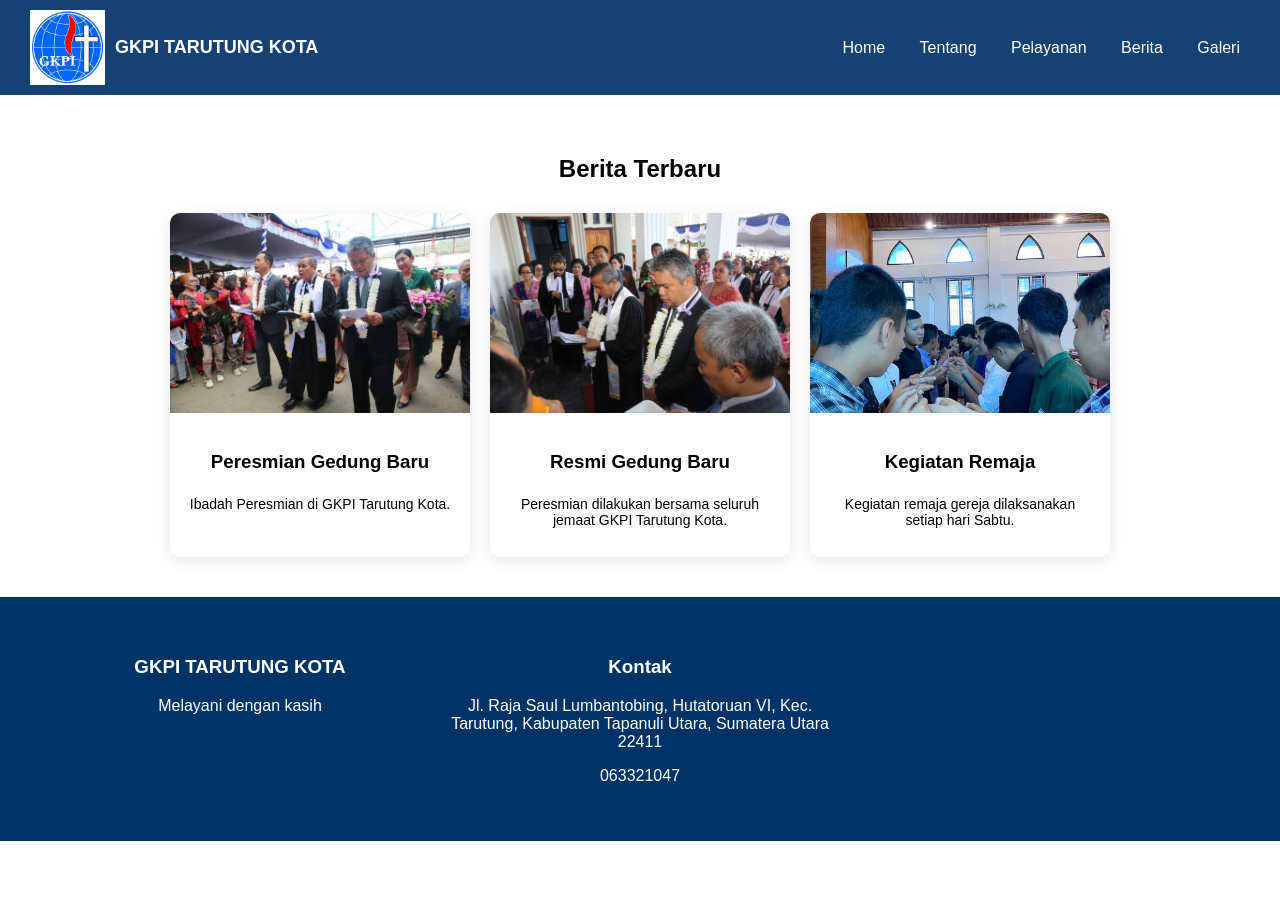
<file: berita.html>
<!DOCTYPE html>
<html>
<head>
    <title>Berita Gereja</title>
    <link rel="stylesheet" href="css/style.css">
</head>
<body>

<!-- Navbar -->
<header>
    <div class="header-left">
        <img src="images/gkpi.jpeg" class="logo">
        <span class="judul">GKPI TARUTUNG KOTA</span>
    </div>
    <nav>
        <a href="index.html">Home</a>
        <a href="tentang.html">Tentang</a>
        <a href="pelayanan.html">Pelayanan</a>
        <a href="berita.html">Berita</a>
        <a href="galeri.html">Galeri</a>
    </nav>
</header>

<section class="berita">
    <h2>Berita Terbaru</h2>

    <div class="berita-container">

        <div class="berita-card">
            <img src="images/resmi.png" alt="">
            <h3>Peresmian Gedung Baru</h3>
            <p>Ibadah Peresmian di GKPI Tarutung Kota.</p>
        </div>

        <div class="berita-card">
            <img src="images/gunting.png"">
            <h3>Resmi Gedung Baru</h3>
            <p>Peresmian dilakukan bersama seluruh jemaat GKPI Tarutung Kota.</p>
        </div>

        <div class="berita-card">
            <img src="images/pelayananremaja.jpg" alt="">
            <h3>Kegiatan Remaja</h3>
            <p>Kegiatan remaja gereja dilaksanakan setiap hari Sabtu.</p>
        </div>

    </div>
</section>

<!-- Footer -->
<footer>
    <div class="footer-grid">

        <div>
            <h3>GKPI TARUTUNG KOTA</h3>
            <p>Melayani dengan kasih</p>
        </div>

        <div>
            <h3>Kontak</h3>
            <p>Jl. Raja Saul Lumbantobing, Hutatoruan VI, Kec. Tarutung, Kabupaten Tapanuli Utara, Sumatera Utara 22411</p>
            <p>063321047</p>
        </div>

    </div>
</footer>

</body>
</html>
</file>
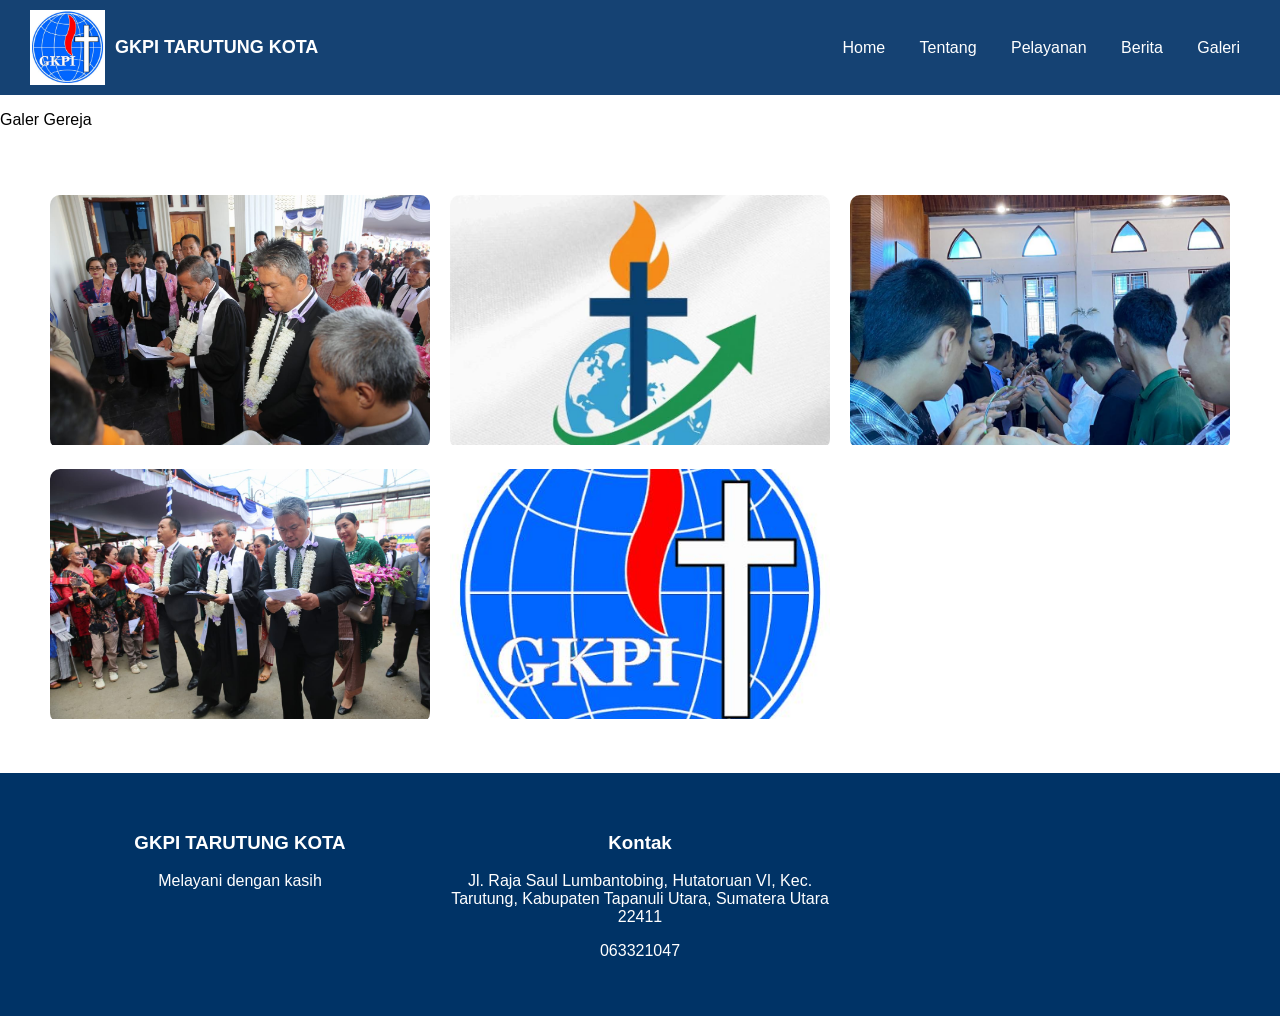
<file: galeri.html>
<!DOCTYPE html>
<html>
<head>
    <title>Galeri Gereja</title>
    <link rel="stylesheet" href="css/style.css">
</head>
<body>

<!-- Navbar -->
<header>
    <div class="header-left">
        <img src="images/gkpi.jpeg" class="logo">
        <span class="judul">GKPI TARUTUNG KOTA</span>
    </div>
    <nav>
        <a href="index.html">Home</a>
        <a href="tentang.html">Tentang</a>
        <a href="pelayanan.html">Pelayanan</a>
        <a href="berita.html">Berita</a>
        <a href="galeri.html">Galeri</a>
    </nav>
</header>

<section class="content">
    <p>
        Galer Gereja
    </p>
</section>
<section class="galeri-container">

    <div class="galeri-item">
        <img src="images/gunting.png">
    </div>

    <div class="galeri-item">
        <img src="images/injil.png">
    </div>

    <div class="galeri-item">
        <img src="images/pelayananremaja.jpg">
    </div>

    <div class="galeri-item">
        <img src="images/resmi.png">
    </div>

    <div class="galeri-item">
        <img src="images/gkpi.jpeg">
    </div>

</section>
<!-- Footer -->
<footer>
    <div class="footer-grid">

        <div>
            <h3>GKPI TARUTUNG KOTA</h3>
            <p>Melayani dengan kasih</p>
        </div>

        <div>
            <h3>Kontak</h3>
            <p>Jl. Raja Saul Lumbantobing, Hutatoruan VI, Kec. Tarutung, Kabupaten Tapanuli Utara, Sumatera Utara 22411</p>
            <p>063321047</p>
        </div>

    </div>
</footer>


</body>
</html>
</file>
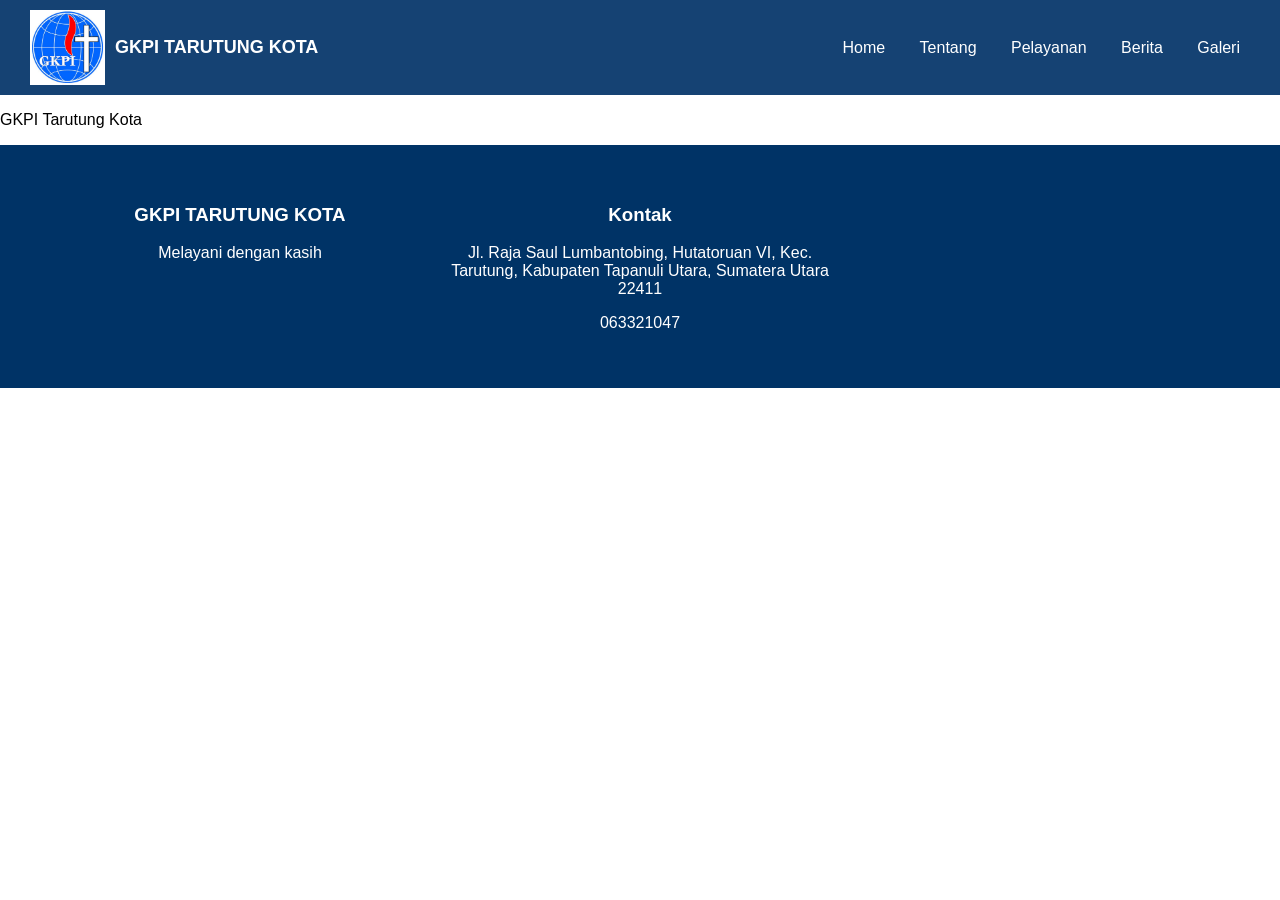
<file: kontak.html>
<!DOCTYPE html>
<html>
<head>
    <title>Kontak Gereja</title>
    <link rel="stylesheet" href="css/style.css">
</head>
<body>

<!-- Navbar -->
<header>
    <div class="header-left">
        <img src="images/gkpi.jpeg" class="logo">
        <span class="judul">GKPI TARUTUNG KOTA</span>
    </div>
    <nav>
        <a href="index.html">Home</a>
        <a href="tentang.html">Tentang</a>
        <a href="pelayanan.html">Pelayanan</a>
        <a href="berita.html">Berita</a>
        <a href="galeri.html">Galeri</a>
    </nav>
</header>

<section class="content">
    <p>
        GKPI Tarutung Kota 
    </p>
</section>

<!-- Footer -->
<footer>
    <div class="footer-grid">

        <div>
            <h3>GKPI TARUTUNG KOTA</h3>
            <p>Melayani dengan kasih</p>
        </div>

        <div>
            <h3>Kontak</h3>
            <p>Jl. Raja Saul Lumbantobing, Hutatoruan VI, Kec. Tarutung, Kabupaten Tapanuli Utara, Sumatera Utara 22411</p>
            <p>063321047</p>
        </div>

    </div>
</footer>


</body>
</html>
</file>
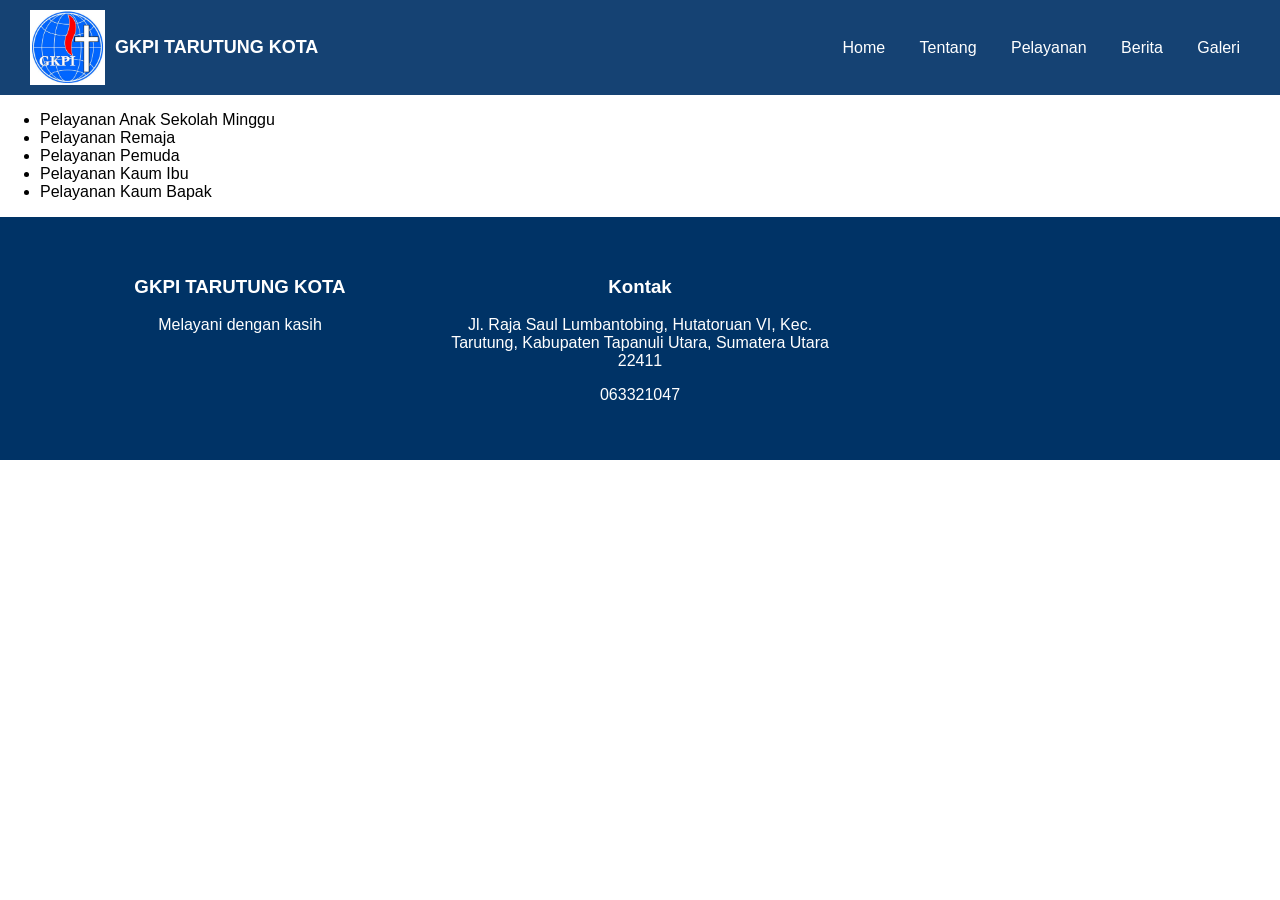
<file: pelayanan.html>
<!DOCTYPE html>
<html>
<head>
    <title>Pelayanan Gereja</title>
    <link rel="stylesheet" href="css/style.css">
</head>
<body>

<!-- Navbar -->
<header>
    <div class="header-left">
        <img src="images/gkpi.jpeg" class="logo">
        <span class="judul">GKPI TARUTUNG KOTA</span>
    </div>
    <nav>
        <a href="index.html">Home</a>
        <a href="tentang.html">Tentang</a>
        <a href="pelayanan.html">Pelayanan</a>
        <a href="berita.html">Berita</a>
        <a href="galeri.html">Galeri</a>
    </nav>
</header>


<section class="content">
    <ul>
        <li>Pelayanan Anak Sekolah Minggu</li>
        <li>Pelayanan Remaja</li>
        <li>Pelayanan Pemuda</li>
        <li>Pelayanan Kaum Ibu</li>
        <li>Pelayanan Kaum Bapak</li>
    </ul>
</section>


<!-- Footer -->
<footer>
    <div class="footer-grid">

        <div>
            <h3>GKPI TARUTUNG KOTA</h3>
            <p>Melayani dengan kasih</p>
        </div>

        <div>
            <h3>Kontak</h3>
            <p>Jl. Raja Saul Lumbantobing, Hutatoruan VI, Kec. Tarutung, Kabupaten Tapanuli Utara, Sumatera Utara 22411</p>
            <p>063321047</p>
        </div>

    </div>
</footer>

</body>
</html>
</file>
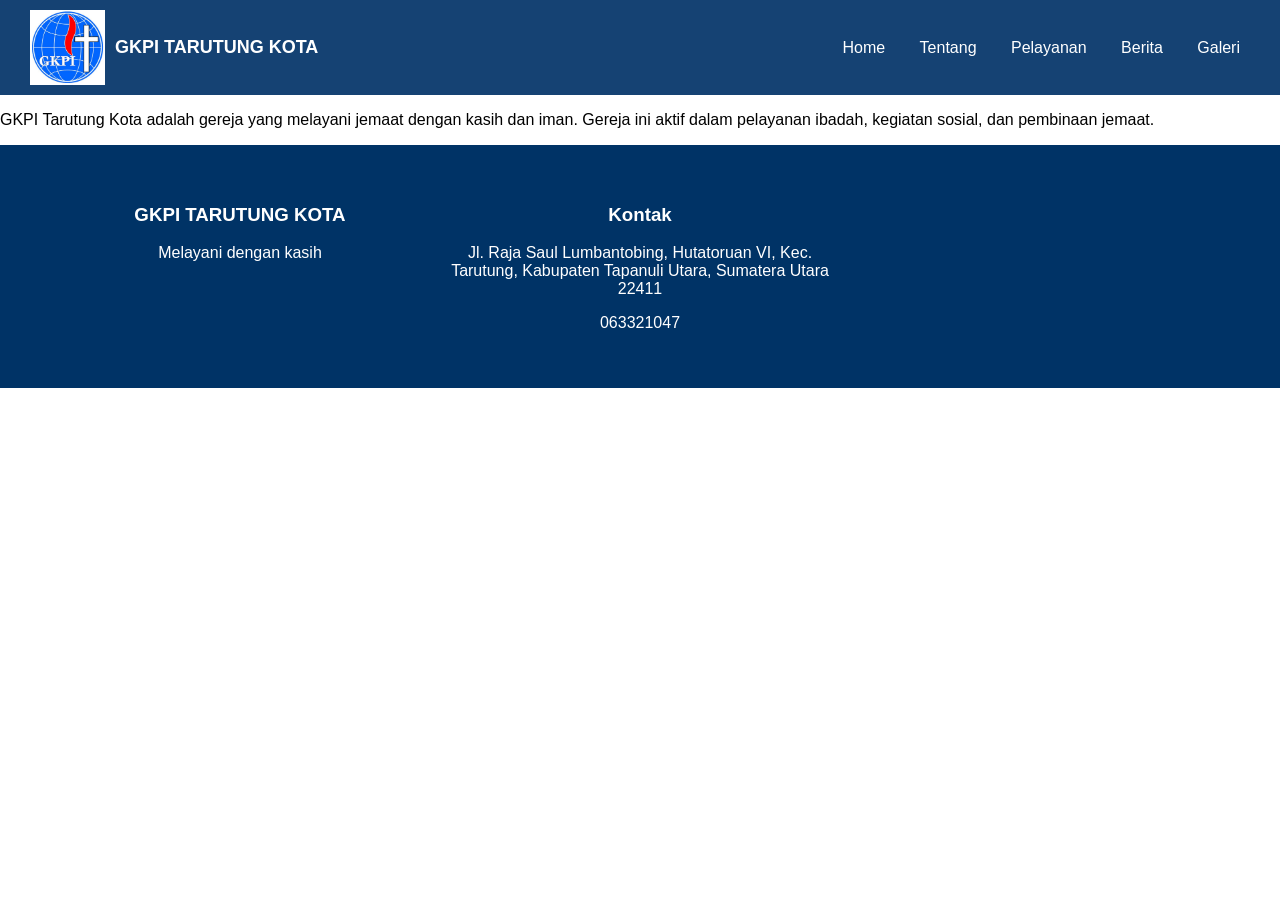
<file: tentang.html>
<!DOCTYPE html>
<html>
<head>
    <title>Tentang Gereja</title>
    <link rel="stylesheet" href="css/style.css">
</head>
<body>

<!-- Navbar -->
<header>
    <div class="header-left">
        <img src="images/gkpi.jpeg" class="logo">
        <span class="judul">GKPI TARUTUNG KOTA</span>
    </div>
    <nav>
        <a href="index.html">Home</a>
        <a href="tentang.html">Tentang</a>
        <a href="pelayanan.html">Pelayanan</a>
        <a href="berita.html">Berita</a>
        <a href="galeri.html">Galeri</a>
    </nav>
</header>

<section class="content">
    <p>
        GKPI Tarutung Kota adalah gereja yang melayani jemaat dengan kasih dan iman.
        Gereja ini aktif dalam pelayanan ibadah, kegiatan sosial, dan pembinaan jemaat.
    </p>
</section>

<!-- Footer -->
<footer>
    <div class="footer-grid">

        <div>
            <h3>GKPI TARUTUNG KOTA</h3>
            <p>Melayani dengan kasih</p>
        </div>

        <div>
            <h3>Kontak</h3>
            <p>Jl. Raja Saul Lumbantobing, Hutatoruan VI, Kec. Tarutung, Kabupaten Tapanuli Utara, Sumatera Utara 22411</p>
            <p>063321047</p>
        </div>

    </div>
</footer>

</body>
</html>
</file>
<file: css/style.css>
body {
    margin: 0;
    font-family: Arial, sans-serif;
}

header {
    background: #003366;
    color: white;
    padding: 15px 40px;
    display: flex;
    justify-content: space-between;
}

nav a {
    color: white;
    margin: 10px;
    text-decoration: none;
}

.hero {
    height: 500px;
    background: linear-gradient(
                rgba(0,0,0,0.5),
                rgba(0,0,0,0.5)
              ),
              url('../images/pelayananremaja.jpg');
    background-size: cover;
    background-position: center;
    background-repeat: no-repeat;

    display: flex;
    justify-content: center;
    align-items: center;
    text-align: center;
    color: white;
}

.jadwal {
    padding: 40px;
    text-align: center;
}

.jadwal-box {
    display: flex;
    justify-content: center;
    gap: 20px;
}

footer {
    background: #003366;
    color: white;
    text-align: center;
    padding: 15px;
}

.berita {
    padding: 60px 20px;
    text-align: center;
}

.berita h2 {
    margin-bottom: 30px;
}

.berita-container {
    display: flex;
    gap: 20px;
    justify-content: center;
    flex-wrap: wrap;
}

.berita-card {
    width: 300px;
    background: white;
    border-radius: 10px;
    overflow: hidden;
    box-shadow: 0 4px 15px rgba(0,0,0,0.1);
    transition: 0.3s;
}

.berita-card:hover {
    transform: translateY(-5px);
}

.berita-card img {
    width: 100%;
    height: 200px;
    object-fit: cover;
}

.berita-card h3 {
    padding: 15px 15px 5px;
}

.berita-card p {
    padding: 0 15px 15px;
    font-size: 14px;
}

.card {
    box-shadow: 0 0 10px rgba(0,0,0,0.1);
    padding: 10px;
}

.card img {
    width: 100%;
}

.pelayanan {
    background: #f4f4f4;
    padding: 40px;
    text-align: center;
}

.pelayanan-box {
    display: flex;
    justify-content: center;
    gap: 20px;
}

.galeri {
    padding: 40px;
    text-align: center;
}

.galeri-grid {
    display: grid;
    grid-template-columns: repeat(4,1fr);
    gap: 10px;
}

.galeri-grid img {
    width: 100%;
}

.kontak {
    padding: 40px;
    text-align: center;
}

@media (max-width: 768px) {
    header {
        flex-direction: column;
        text-align: center;
    }

    nav {
        margin-top: 10px;
    }

    .jadwal-box,
    .berita-grid,
    .pelayanan-box {
        flex-direction: column;
    }

    .galeri-grid {
        grid-template-columns: repeat(2,1fr);
    }
}

.dropdown {
    position: relative;
    display: inline-block;
}

.dropbtn {
    background: none;
    border: none;
    color: white;
    font-size: 16px;
    cursor: pointer;
}

.dropdown-content {
    display: none;
    position: absolute;
    background: white;
    min-width: 150px;
}

.dropdown-content a {
    color: black;
    padding: 10px;
    display: block;
}

.dropdown:hover .dropdown-content {
    display: block;
}

footer {
    background: #003366;
    color: white;
    padding: 40px;
}

.footer-grid {
    display: grid;
    grid-template-columns: repeat(3,1fr);
}

.berita {
    padding: 40px;
    text-align: center;
}

.berita-grid {
    display: grid;
    grid-template-columns: repeat(3, 1fr);
    gap: 20px;
}

.card {
    border-radius: 8px;
    overflow: hidden;
    box-shadow: 0 0 10px rgba(0,0,0,0.1);
    background: white;
    text-align: left;
}

/* atur ukuran gambar */
.card img {
    width: 100%;
    height: 200px;
    object-fit: cover;
}

/* atur isi */
.card h3 {
    padding: 10px;
    margin: 0;
}

.card p {
    padding: 0 10px 15px 10px;
    margin: 0;
    color: #555;
}

header {
    display: flex;
    justify-content: space-between;
    align-items: center;
    background: #154273;
    padding: 10px 30px;
    color: white;
}

/* kiri (logo + teks) */
.header-left {
    display: flex;
    align-items: center;
    gap: 10px;
}

/* ukuran logo */
.logo {
    width: 75px;
    height: 75px;
    object-fit: contain;
}

/* teks judul */
.judul {
    font-size: 18px;
    font-weight: bold;
}

/* menu */
nav a {
    color: white;
    margin-left: 20px;
    text-decoration: none;
}

.galeri-container {
    padding: 50px;
    display: grid;
    grid-template-columns: repeat(3, 1fr);
    gap: 20px;
}

.galeri-item {
    overflow: hidden;
    border-radius: 10px;
}

.galeri-item img {
    width: 100%;
    height: 250px;
    object-fit: cover;
    transition: 0.3s;
}

.galeri-item img:hover {
    transform: scale(1.1);
}

@media (max-width: 768px) {
    .galeri-container {
        grid-template-columns: repeat(2, 1fr);
        padding: 20px;
    }

    .galeri-item img {
        height: 180px;
    }
}
</file>
